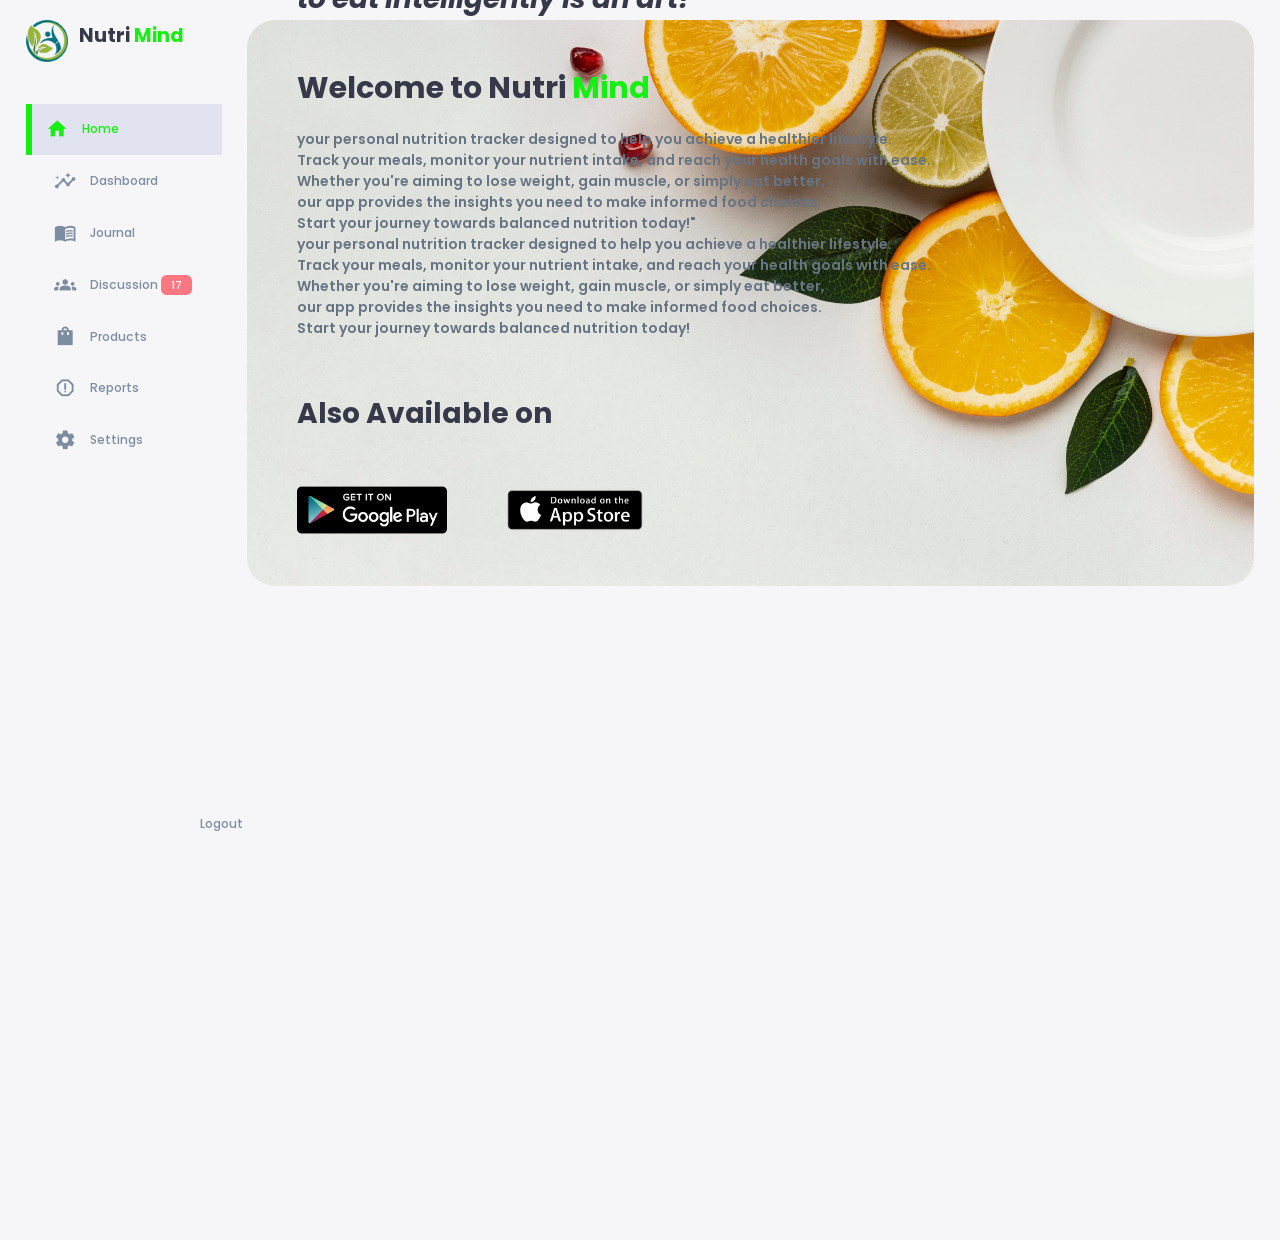
<file: NutriMind/home.html>
<!DOCTYPE html>
<html lang="en">
<head>
    <meta charset="UTF-8">
    <meta name="viewport" content="width=device-width, initial-scale=1.0">
    <title>Nutri Mind | Home</title>
    <link rel="icon" href="assests/logo.png">
    <link rel="html" href="index.html">

    <link
    href="https://fonts.googleapis.com/icon?family=Material+Icons+Sharp"
    rel="stylesheet"/>
  <link rel="stylesheet" href="style.css" />
</head>
<body>
    <div class="container">
        <aside>
          <div class="top">
            <div class="logo">
              <img src="assests/logo.png" />
              <h2>
                Nutri
                <span class="danger" style="color: var(--color-primary)" >Mind</span>
              </h2>
            </div>
  
            <div class="close" id="close-btn">
              <span class="material-icons-sharp"> close </span>
            </div>
          </div>
          <div class="slidebar">
            <a href="#" class="active">
              <span class="material-icons-sharp">home</span>
              <h3>Home</h3>
            </a>
            <a href="demo.html">
              <span class="material-icons-sharp">insights</span>
              <h3>Dashboard</h3>
            </a>
            <a href="#">
              <span class="material-icons-sharp">menu_book</span>
              <h3>Journal</h3>
            </a>
            <a href="#">
              <span class="material-icons-sharp">groups</span>
              <h3>Discussion <span class="diss-count">17</span></h3>
            </a>
            <a href="#">
              <span class="material-icons-sharp">shopping_bag</span>
              <h3>Products</h3>
            </a>
            <a href="#">
              <span class="material-icons-sharp">report_gmailerrorred</span>
              <h3>Reports</h3>
            </a>
            <a href="#">
              <span class="material-icons-sharp">settings</span>
              <h3>Settings</h3>
            </a>
            <a href="index.html ">
              <span class="material-icons-sharp">logout</span>
              <h3>Logout</h3>
            </a>
          </div>
        </aside>
        <main class="mainx">
          <img src="assests/home1.jpg" alt="">
          <div class="paragraph">
            <em> <h4>"To eat is a necessity,</h4> <h4> to eat intelligently is an art!"</h4> </em> <br><br><br>
            <h3 class="headd"> Welcome to Nutri<span> Mind</span></h3><br><p>your personal nutrition tracker designed to help you achieve a healthier lifestyle. </p> <p>
             Track your meals, monitor your nutrient intake, and reach your health goals with ease. </p><p> Whether you're aiming to lose weight, 
             gain muscle, or simply eat better, </p> <p>our app provides the insights you need to make informed food choices.</p> 
             <p>Start your journey towards balanced nutrition today!"</p><p>your personal nutrition tracker designed to help you achieve a healthier lifestyle. </p> <p>
               Track your meals, monitor your nutrient intake, and reach your health goals with ease. </p><p> Whether you're aiming to lose weight, 
               gain muscle, or simply eat better, </p> <p>our app provides the insights you need to make informed food choices.</p> 
               <p>Start your journey towards balanced nutrition today!</p> <br> <br> <br>

             <h4>Also Available on</h4>

             <a href="#"><img src="assests/i.png" alt=""></a> <span>
             <a href="#"><img src="assests/j.png" alt=""></a> </span>
          </div>
         
              

        </main>
        </div>
<style>

     .paragraph{
      position: relative;
      bottom: 650px;
     }
     
 
     .mainx img{
      width: 100%;
      height: auto;
      border-radius: 2rem;
     
    }

    .paragraph h4{
      position: relative ;
      padding-left: 50px;
      height: auto;
      display: inline-block;
      width: 100%;
      font-weight: 700;
      font-size: 2rem;
    
      

    }
    .paragraph a img{
      width: 150px;
      height: auto;
      
      margin-left: 50px;
      display: inline-block;
      
      
    }
    .paragraph p{
      position: relative;
      padding-left: 50px;
    
      font-weight: 600;
      font-size: 1rem;
      text-align: start;
      
    }

    .headd {
   
      position: relative;
      padding-left : 50px;
      padding-top: 10px;
      font-weight: 700;
      font-size: 30px;
    }
    .headd span{
      color: #16ef12;
    }
  
   
   
    .container{
        display: grid;
        grid-template-columns: 14rem auto;
        width: 96%;
        
    }
</style>        
</body>
</html>
</file>
<file: NutriMind/style.css>
@import url('https://fonts.googleapis.com/css2?family=Poppins:wght@300;400;500;600;700;800&display=swap');
:root{
    --color-primary: #16ef12;
    --color-danger: #ff7782;
    --color-success: #41f1b6;
    --color-warning: #ffbb55;
    --color-white: #fff;
    --color-info-dark: #7d8da1;
    --color-infor-light: #dce1eb;
    --color-dark: #363949;
    --color-light: rgba(132, 139, 200, 0.18);
    --color-primary-varient: #111e88;
    --color-dark-varient: #677483;
    --color-background: #f6f6f9;
    
    --card-border-radius: 2rem;
    --border-radius-1: 0.4rem;
    --border-radius-2: 0.8rem;
    --border-radius-3: 1.2rem;

    --card-padding: 1.8rem;
    --padding-1: 1.2rem;

    --box-shadow: 0 2rem 3rem var(var(--color-light));
}

.dark-theme-variables{
    --color-background: #181a1e;
    --color-white: #202528;
    --color-dark: #edeffd;
    --color-dark-variant: #a3bdcc;
    --color-light: rgba (0, 0, 0, 0.4);
    --box-shadow: 0 2rem 3rem var(--color-light); 
}
*{
    padding: 0;
    margin: 0;
    outline: 0;
    appearance: none;
    border: 0;
    text-decoration: none;
    list-style: none;
    box-sizing: border-box;
}
html{
    font-size: 14px;

}
body{
    width: 100vw;
    height: 100vh;
    font-family: 'Poppins', sans-serif;
    font-size: 0.88rem;
    background: var(--color-background);
    user-select: none;
    overflow-x: hidden;
    color: var(--color-dark);
}
a{
    color: var(--color-dark);
}
img{
    display: block;
    width: 100%;
}
h1{
    font-weight: 800;
    font-size: 1.8rem;
}
h2{
    font-size: 1.4rem;
}
h3{
    font-size: 0.87rem;
}
h4{
    font-size: 0.8rem;
}
h5{
    font-size: 0.77rem;
}
small{
    font-size: 0.76rem;
}
.profile-photo{
    width: 2.8rem;
    height: 2.8rem;
    border-radius: 50%;
    overflow-x: hidden;
}
.text-muted{
    color: var(--color-info-dark);
}
p{
    color: var(--color-dark-varient);
}
b{
    color: var(--color-dark);
}
.primary{
    color: var(--color-primary);
}
.danger{
    color: var(--color-danger);
}

.success{
    color: var(--color-success);
}
.warning{
    color: var(--color-warning);
}
.container{
    display: grid;
    width: 96%;
    margin: 0 auto;
    gap: 1.8rem;
    grid-template-columns: 14rem auto 23rem;
}
aside{
    height: 100vh;
}
aside .top{
    display: flex;
    align-items: center;
    justify-content: space-between;
    margin-top: 1.4rem;
}
aside .logo{
    display: flex;
    gap: .8rem;
}
aside .logo img{
    width: 3rem;
    height:3rem;
}
aside .close{
    display: none;
}
aside .slidebar{
    display: flex;
    flex-direction: column;
    height: 86vh;
    position: relative;
    top: 3rem;
}
aside h3{
    font-weight: 500;

}
aside .slidebar a{
    display: flex;
    color: var(--color-info-dark);
    margin-left: 2rem;
    gap: 1rem;
    align-items: center;
    position: relative;
    height: 3.7rem;
    transition: all 300ms ease;
}
aside .slidebar a span{
    font-size: 1.6rem;
    transition: all 300ms ease;

}
aside .slidebar a:last-child{
    position: absolute;
    bottom: 2rem;
    width: 100%;
}
aside .slidebar a.active{
    background: var(--color-light);
    color: var(--color-primary);
    margin-left: 0;
}

aside .slidebar a.active:before{
    content: "";
    width: 6px;
    height: 100%;
    background: var(--color-primary);
}

aside .slidebar a.active span{
    color: var(--color-primary);
    margin-left: calc(1rem-3px);
}

aside .slidebar a:hover{
    color: var(--color-primary);
}

aside .slidebar a:hover span{
    margin-left: 1rem;
}

aside .slidebar .diss-count {
    background: var(--color-danger);
    color: var(--color-white);
    padding: 2px 10px ;
    font-size: 11px;
    border-radius: var(--border-radius-1);
}
main{
    margin-top: 1.4rem;
}
main .date{
    display: inline-block;
    background: var(--color-light);
    border-radius: var(--border-radius-1);
    margin-top: 1rem;
    padding: 0.5rem 1.6rem;
}
main .date input[type="date"]{
   background: transparent;
   color: var(--color-dark);
}
main .insights{
    display: grid;
    grid-template-columns: repeat(3, 1fr);
    gap: 1.6rem;
}
main .insights > div{
    background: var(--color-white);
    padding: var(--card-padding);
    border-radius: var(--card-border-radius);
    margin-top: 1rem;
    box-shadow: var(--box-shadow);
    transition: all 300ms ease;
}
main .insights > div:hover{
    box-shadow: none;
}

main .insights > div span{
    background: rgb(207, 13, 207);
    padding: 0.5rem;
    border-radius: 50%;
    color: var(--color-white);
    font-size: 2rem;
}
main .insights > div.protein span{
    background: var(--color-danger);
}


main .insights > div.grains span{
    background: var(--color-success);
}
main .insights > div .middle{
    display: flex;
    align-items: center;
    justify-content: space-between;
}
main .insights h3{
    margin: 1rem 0 0.6rem;
    font-size: 1rem;
}
main .insights .progress{
    position: relative;
    width: 92px;
    height: 92px;
    border-radius: 50%;
}
main .insights svg{
    width: 7rem;
    height: 7rem;
}
main .insights svg circle{
    fill: none;
    stroke: var(--color-primary);
    stroke-width: 14;
    stroke-linecap: round;
    transform: translate(5px, 5px);
    stroke-dasharray: 110;
    stroke-dashoffset: 92;
}

main .insights .calories svg circle{
    stroke-dashoffset: -30;
    stroke-dasharray: 200;
}
main .insights .protein svg circle{
    stroke-dashoffset: 20;
    stroke-dasharray: 80;
}
main .insights .grains svg circle{
    stroke-dashoffset: 35;
    stroke-dasharray: 110;
}
main .insights .progress .number{
    position: absolute;
    top: 0;
    left: 0;
    height: 100%;
    width: 100%;
    justify-content: center;
    display: flex;
    align-items: center;
}

main .insights small{
    margin-top: 1.6rem;
    display: block;
    
}

main .recent-order{
    margin-top: 2rem;
}
main .recent-order h2{
    margin-bottom: 0.8rem;
}
main .recent-order table{
    background: var(--color-white);
    width: 100%;
    border-radius: var(--card-border-radius);
    padding: var(--card-padding);
    text-align: center;
    box-shadow: var(--box-shadow);
    transition: all 300ms ease;
}

main .recent-order table:hover{
    box-shadow: none;
}
main table tbody td{
    height: 2.8rem;
    border-bottom: 1px solid var(--color-light);
    color: var(--color-dark-varient);
}
main table tbody tr:last-child td{
    border: none;
}
main .recent-order a{
    text-align: center;
    display: block;
    margin: 1rem auto;
    color: var(--color-danger);
}
.right{
    margin-top: 1.4rem;

}
.right .top{
    display: flex;
    justify-content: end;
    gap: 2rem;
}
.right .top button{
    display: none;
}
.right .theme-toggler{
    background: var(--color-light);
    display: flex;
    justify-content: space-between;
    align-items: center;
    height: 1.6rem;
    width: 4.2rem;
    cursor: pointer;
    border-radius: var(--border-radius-1);
}
.right .theme-toggler span{
    font-size: 1.2rem;
    width: 50%;
    height: 100%;
    display: flex;
    align-items: center;
    justify-content: center;
}
.right .theme-toggler span.active{
    background: var(--color-primary);
    color: white;
    border-radius: var(--border-radius-1);
}
.right .top .profile{
    display: flex;
    gap: 2rem;
    text-align: right;
}


.right .recent-updates{
    margin-top: 1rem;
}

.right .recent-updates h2{
    margin-bottom: .8rem;
}
.right .recent-updates .updates{
    background: var(--color-white);
    padding: var(--card-padding);
    border-radius: var(--card-border-radius);
    box-shadow: var(--box-shadow);
    transition: all 300ms ease;
}

.right .recent-updates .updates:hover{
    box-shadow: none;

}
.right .recent-updates .updates .update{
   display: grid;
   grid-template-columns: 2.6rem auto;
   gap: 1rem;
   margin-bottom: 1rem;

}

.suggestions{
    text-align: center;
    display: block;
    margin: 1rem auto;
    color: var(--color-danger);
}

@media screen and (max-width: 1200px) {
    .container{
        width: 94%;
        grid-template-columns: 7rem auto 23rem;
    } 
    aside .logo h2{
        display: none;
    }
    aside .slidebar h3{ 
      display: none;
    }
    aside .slidebar a{
        width: 5.6rem;
    }
    aside .slidebar a:last-child{
        position: relative;
        margin-top: 1.8rem;
    }
    main .insights{
        grid-template-columns: 1fr;
        gap: 0;

    }
    main .recent-order {
        width: 94%;
        position: absolute;
        left: 50%;
        transform: translateX(-50%);
        margin: 2rem 0 0 8.8rem;
    }
    main .recent-order table{
        width: 83vw;
    }
    main table thead tr th:last-child, 
    main table thead tr th:first-child{
        display: none;
    }
    main table tbody tr td:last-child, 
    main table tbody tr td:first-child{
        display: none;
    }
}

@media screen and (max-width: 768px) {
    .container{
        width: 100%;
        grid-template-columns: 1fr;

    }
    aside{
        position: fixed;
        left: -100%;
        background: var(--color-white);
        width: 18rem;
        z-index: 3;
        box-shadow: 1rem 3rem 4rem var(--color-light);
        height: 100vh;
        padding-right: var(--card-padding);
        display: none;
        animation: showMenu 400ms ease forwards;
    }
    @keyframes showMenu {
        to{
            left: 0;
        }
    }
    aside .logo{
        margin-left: 1rem;
    }
    aside .logo h2{
        display: inline;
    }
    aside .slidebar h3{
        display: inline;

    }

    aside .slidebar a{
        width: 100%;
        height: 3.4rem;
    }

    aside .slidebar a:last-child{
        position: absolute;
        bottom: 5rem;
    }
    aside .close{
        display: inline-block;
        cursor : pointer;
    }
    main {
        margin-top: 8rem;
        padding: 0 1rem;
    }
    main .recent-order{
        position: relative;
        margin: 3rem 0 0 0 ;
        width: 100%;

    }
    main .recent-order table {
        width: 100%;
        margin: 0;
    }
    .right{
        width: 94%;
        margin: 0 auto 4rem;

    }
    .right .top{
        position: fixed;
        top: 0;
        left: 0;
        align-items: center;
        padding: 0 0.8rem;
        height: 4.6rem;
        background: var(--color-white);
        width: 100%;
        margin: 0;
        z-index: 2;
        box-shadow: 0 1rem 1rem var(--color-light) ;
    }
    .right .top .theme-toggler{
        width: 4.4rem;
        position: absolute;
        left: 66%;

    }
    .right .profile .info{
        display: none;
    }
    .right .top button{
        display: inline-block;
        background: transparent;
        cursor: pointer;
        color: var(--color-dark);
        position: absolute;
        left: 1rem;
    }
    .right .top button span{
        font-size: 2rem;

    }
}
</file>
